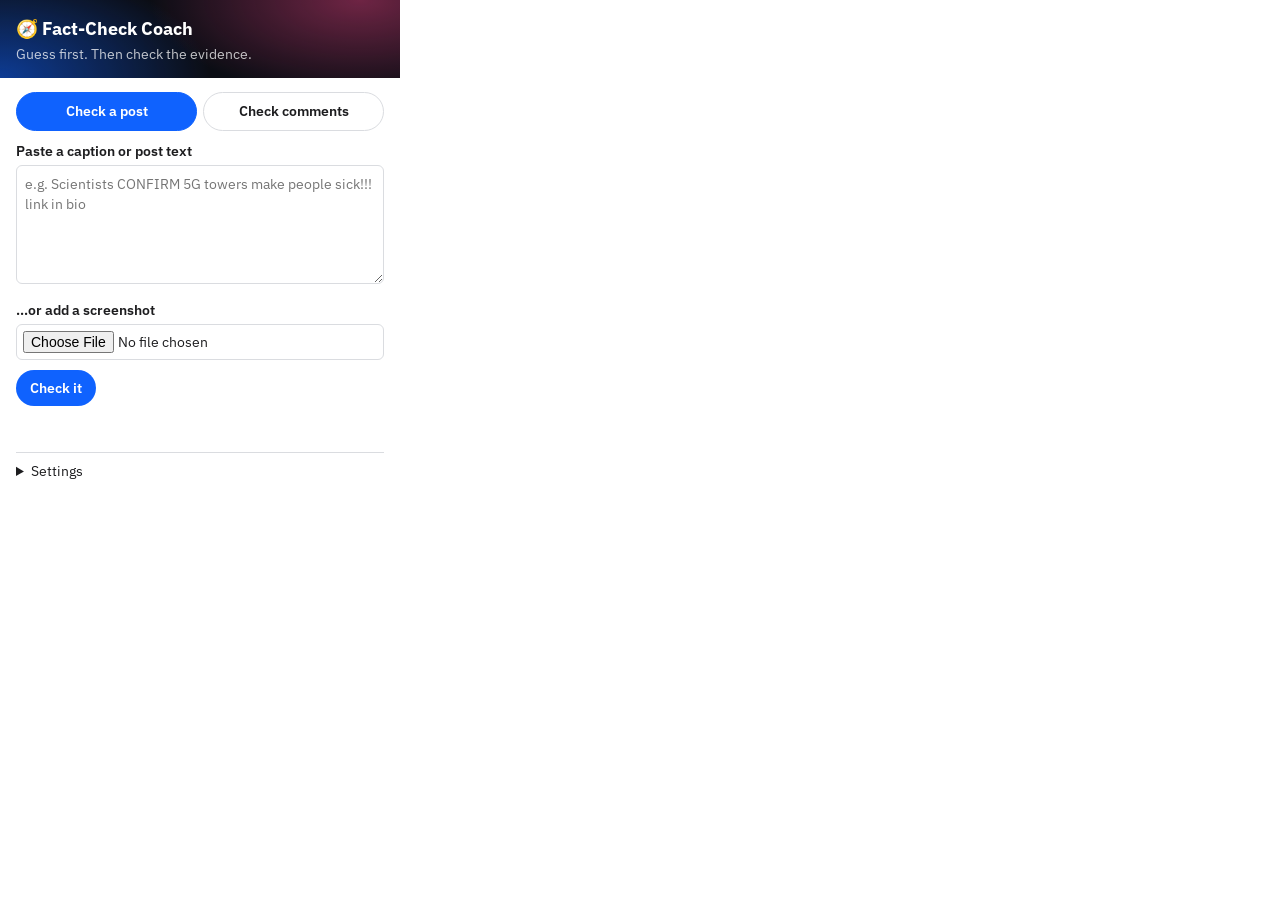
<file: extension/popup.html>
<!DOCTYPE html>
<html lang="en">
<head>
  <meta charset="utf-8" />
  <title>Fact-Check Coach</title>
  <link rel="preconnect" href="https://fonts.gstatic.com" crossorigin />
  <link href="https://fonts.googleapis.com/css2?family=IBM+Plex+Sans:wght@400;600;700&display=swap" rel="stylesheet" />
  <link rel="stylesheet" href="styles.css" />
</head>
<body>
  <header class="hero">
    <h1>🧭 Fact-Check Coach</h1>
    <p class="tagline">Guess first. Then check the evidence.</p>
  </header>

  <section id="input-view">
    <div class="tabs" role="tablist">
      <button id="tab-post" class="tab active" role="tab" aria-selected="true">Check a post</button>
      <button id="tab-comments" class="tab" role="tab" aria-selected="false">Check comments</button>
    </div>
    <button id="check-ig" class="secondary" hidden>Check this Instagram post</button>
    <button id="check-ig-comments" class="secondary" hidden>Read this post's comments</button>
    <label id="text-label" for="post-text">Paste a caption or post text</label>
    <textarea id="post-text" rows="5" maxlength="4000" placeholder="e.g. Scientists CONFIRM 5G towers make people sick!!! link in bio"></textarea>
    <label for="image-input">…or add a screenshot</label>
    <input id="image-input" type="file" accept="image/png,image/jpeg,image/webp" />
    <button id="check-btn">Check it</button>
  </section>

  <section id="comments-view" hidden></section>

  <section id="start-view" hidden>
    <p class="label">The claim</p>
    <p id="claim" class="claim"></p>
    <p id="question" class="question"></p>
    <p class="label">What's your guess?</p>
    <div class="guesses">
      <button data-guess="true">True</button>
      <button data-guess="false">False</button>
      <button data-guess="not_sure">Not sure</button>
    </div>
  </section>

  <section id="reveal-view" hidden></section>

  <div id="note" class="note" hidden></div>
  <p id="status" class="status" role="status"></p>

  <details id="settings">
    <summary>Settings</summary>
    <label class="toggle"><input id="auto-badges" type="checkbox" checked /> Red-flag badges on Instagram posts</label>
    <p class="muted">Worked out in your browser. Nothing is sent until you click “Fact-check this post”.</p>
    <label for="api-base">API address</label>
    <input id="api-base" type="url" />
    <button id="save-api" class="secondary">Save</button>
  </details>

  <script src="popup.js"></script>
</body>
</html>
</file>
<file: extension/styles.css>
:root {
  --bg: #ffffff;
  --fg: #1d1d1f;
  --muted: #5f6368;
  --border: #dadce0;
  --accent: #0f62fe;
  --pink: #e8417f;
  --false: #da1e28;
  --true: #198038;
  --misleading: #b28600;
  --unverified: #6f6f6f;
  --developing: #8a3ffc;
  --opinion: #0072c3;
}
@media (prefers-color-scheme: dark) {
  :root { --bg: #161616; --fg: #f4f4f4; --muted: #a8a8a8; --border: #393939; --accent: #78a9ff; }
}
* { box-sizing: border-box; }
body {
  margin: 0; padding: 16px; width: 400px; min-height: 300px;
  font: 14px/1.45 "IBM Plex Sans", -apple-system, BlinkMacSystemFont, "Segoe UI", sans-serif;
  background: var(--bg); color: var(--fg);
}
h1 { font-size: 18px; margin: 0; }
.tagline, .muted, .disclaimer { color: var(--muted); }
.tagline { margin: 2px 0 14px; }
label, .label { display: block; font-weight: 600; margin: 10px 0 4px; }
textarea, input {
  width: 100%; padding: 8px; border: 1px solid var(--border); border-radius: 6px;
  background: var(--bg); color: var(--fg); font: inherit;
}
button {
  margin-top: 10px; padding: 8px 14px; border: 0; border-radius: 6px; cursor: pointer;
  background: var(--accent); color: #fff; font: inherit; font-weight: 600;
}
button.secondary { background: transparent; color: var(--accent); border: 1px solid var(--accent); }
button:focus-visible { outline: 2px solid var(--fg); outline-offset: 2px; }
.guesses { display: flex; gap: 8px; }
.guesses button { flex: 1; }
.claim { font-size: 15px; font-weight: 600; }
.question { background: color-mix(in srgb, var(--accent) 10%, transparent); padding: 10px; border-radius: 6px; }
/* Verdict badge: colour AND emoji + text label, never colour alone. */
.badge {
  display: flex; align-items: center; gap: 8px; padding: 10px 12px; border-radius: 8px;
  border-left: 6px solid currentColor; background: color-mix(in srgb, currentColor 10%, transparent);
}
.badge strong { font-size: 17px; color: var(--fg); }
.badge .conf { margin-left: auto; color: var(--muted); }
.verdict-false { color: var(--false); }
.verdict-true { color: var(--true); }
.verdict-misleading { color: var(--misleading); }
.verdict-unverified { color: var(--unverified); }
.verdict-developing { color: var(--developing); }
.verdict-opinion { color: var(--opinion); }
.feedback { font-weight: 600; }
.sources { padding-left: 18px; margin: 4px 0; }
.sources li { margin-bottom: 8px; }
.sources a { color: var(--accent); font-weight: 600; }
blockquote { margin: 4px 0 0; padding-left: 8px; border-left: 3px solid var(--border); color: var(--muted); }
.tip { background: color-mix(in srgb, var(--true) 10%, transparent); padding: 10px; border-radius: 6px; }
.disclaimer { font-size: 12px; font-style: italic; }
.status { color: var(--muted); min-height: 1em; }
details { margin-top: 18px; border-top: 1px solid var(--border); padding-top: 8px; }
/* "Needs you less" progress: right/wrong shown as filled/empty dots AND a text count. */
.progress { margin: 10px 0; padding: 10px; border: 1px solid var(--border); border-radius: 6px; }
.dots { letter-spacing: 3px; margin-top: 4px; }
.dot-right { color: var(--true); }
.dot-wrong { color: var(--muted); }
.tabs { display: flex; gap: 6px; margin-bottom: 6px; }
.tab { flex: 1; margin-top: 0; background: transparent; color: var(--fg); border: 1px solid var(--border); }
.tab.active { background: var(--accent); color: #fff; border-color: var(--accent); }
input[type="file"] { padding: 6px; }
.comments { list-style: none; padding: 0; }
.comment { padding: 8px 10px; margin-bottom: 6px; border-radius: 6px; border-left: 4px solid var(--border); background: color-mix(in srgb, var(--fg) 4%, transparent); }
.comment.verdict-false { border-left-color: var(--false); }
.comment.verdict-true { border-left-color: var(--true); }
.comment.verdict-misleading { border-left-color: var(--misleading); }
.comment a { color: var(--accent); font-weight: 600; display: block; margin-top: 2px; }
.flag-bad { color: var(--false); font-weight: 600; margin: 2px 0; }
.flag-good { color: var(--true); font-weight: 600; margin: 2px 0; }

[hidden] { display: none !important; }
/* Brand header, matching the landing page */
.hero {
  margin: -16px -16px 14px; padding: 16px 16px 14px; color: #fff;
  background: radial-gradient(300px 140px at 90% 0%, rgba(232, 65, 127, .45), transparent 70%),
              radial-gradient(300px 160px at 0% 100%, rgba(15, 98, 254, .55), transparent 70%), #0b0d14;
}
.hero .tagline { color: rgba(255, 255, 255, .75); margin-bottom: 0; }
button { border-radius: 999px; }
.badge { border-radius: 12px; }
.meter { display: flex; gap: 4px; margin: 10px 0 4px; }
.meter span { flex: 1; height: 8px; border-radius: 99px; background: var(--border); }
.meter .m-con { background: var(--false); }
.meter .m-sup { background: var(--true); }
.note { margin-top: 12px; padding: 12px 14px; border-radius: 12px; border: 1px solid var(--border);
  background: linear-gradient(120deg, rgba(15, 98, 254, .08), rgba(232, 65, 127, .08)); }
.note p { margin: 0 0 6px; }
.note ol { margin: 0; padding-left: 20px; }
.toggle { display: flex; gap: 8px; align-items: center; font-weight: 600; }
.toggle input { width: auto; }
.known { margin: 10px 0; padding: 10px 12px; border-radius: 10px; border: 1px solid var(--border); }
.known p { margin: 4px 0; font-weight: 600; }
.known a { color: var(--accent); font-weight: 600; margin-right: 6px; }
.known-correction { border-color: var(--true); }
.known-correction strong { color: var(--true); }
.comment-true { color: var(--true); font-weight: 600; margin-top: 4px; }
</file>
